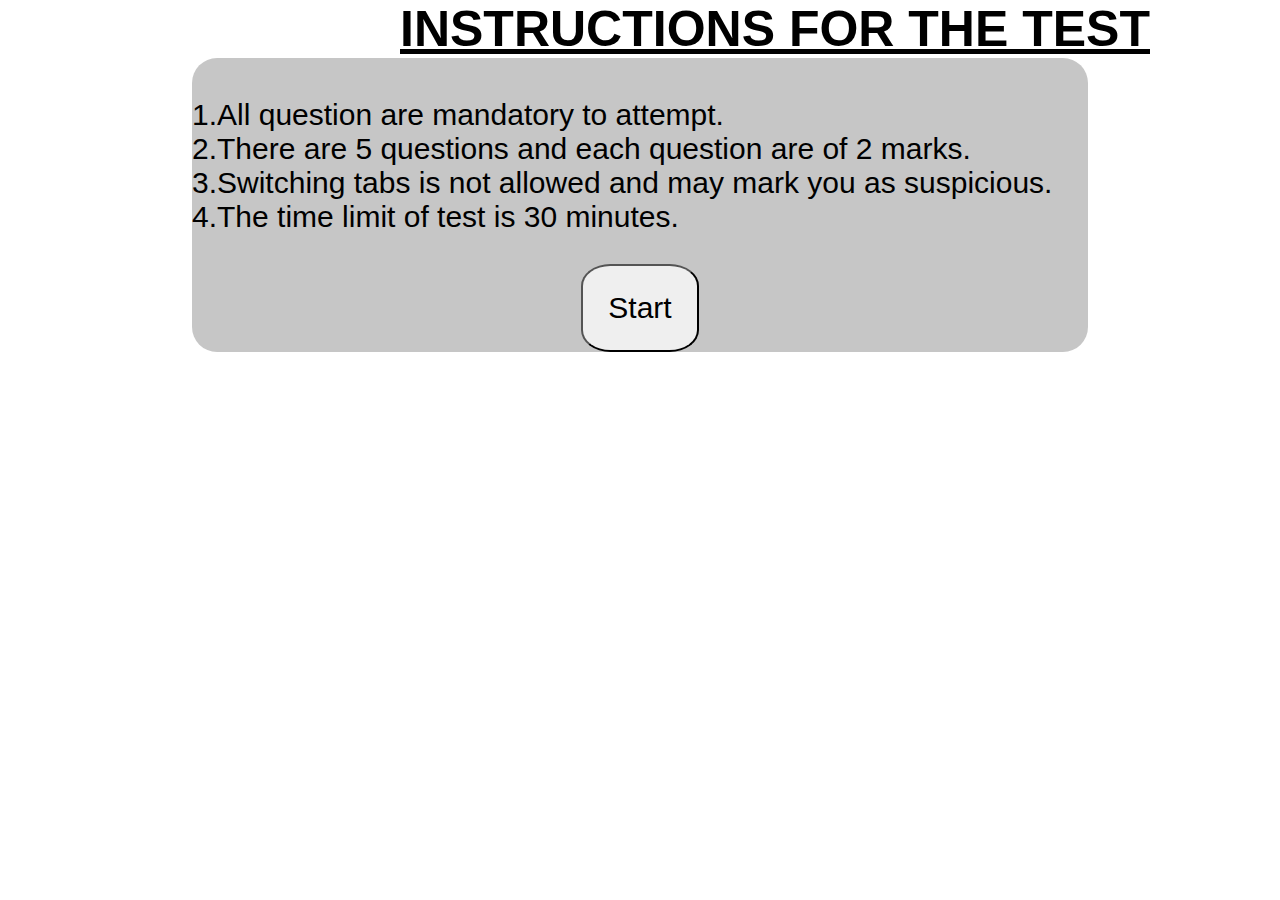
<file: login.html>
<!DOCTYPE html>
<html lang="en">
<head>
    <meta charset="UTF-8">
    <meta http-equiv="X-UA-Compatible" content="IE=edge">
    <meta name="viewport" content="width=device-width, initial-scale=1.0">
    <title>Document</title>
</head>
<body>
    <div class="login">
    <link rel="stylesheet" type="text/css" href="color.css">
    <div class="heading"><h1>INSTRUCTIONS FOR THE TEST</h1></div>
    <div class="box">
   <div class="instruction-box"><div class="instruction"><p>1.All question are mandatory to attempt.<br>2.There are 5 questions and each question are of 2 marks.<br>3.Switching tabs is not allowed and may mark you as suspicious.<br>4.The time limit of test is 30 minutes. </p></div></div> 
    <a href="start.html"><button class="startButton">Start</button></a></div>
</div>
    
</body>
</html>
</file>
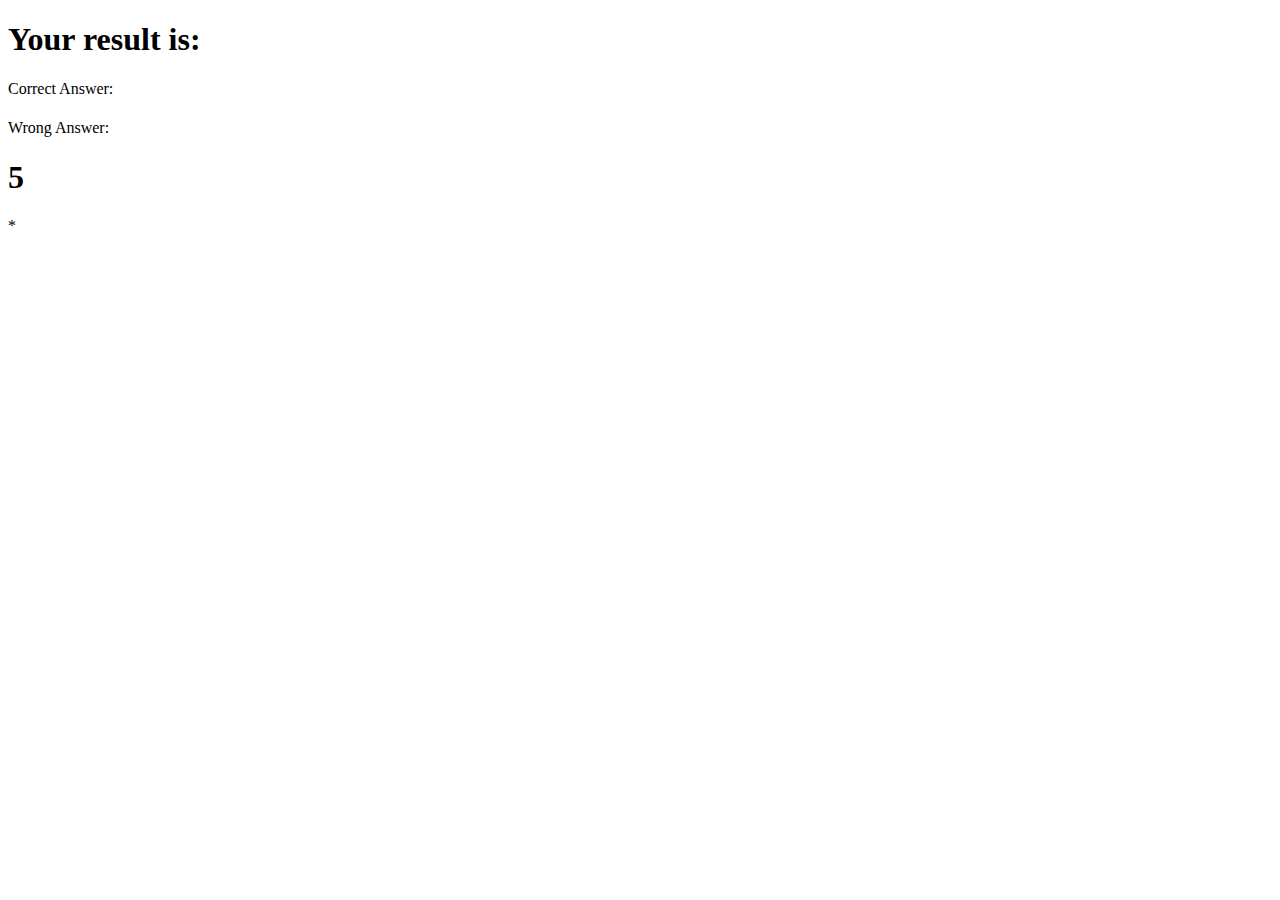
<file: result.html>
<!DOCTYPE html>
<html lang="en">
<head>
    <meta charset="UTF-8">
    <meta http-equiv="X-UA-Compatible" content="IE=edge">
    <meta name="viewport" content="width=device-width, initial-scale=1.0">
    <title>Document</title>
</head>
<body>
  <h1>Your result is:</h1>
  Correct Answer:<h1>3</h1>
 Wrong Answer:<h1>0</h1>


    <script>
        let total_question=5;
document.getElementsByTagName("h1")[1].innerText=localStorage.getItem("Correct");
document.getElementsByTagName("h1")[2].innerText=total_question - localStorage.getItem("Correct");
    
    </script>
</body>
</html>*
</file>
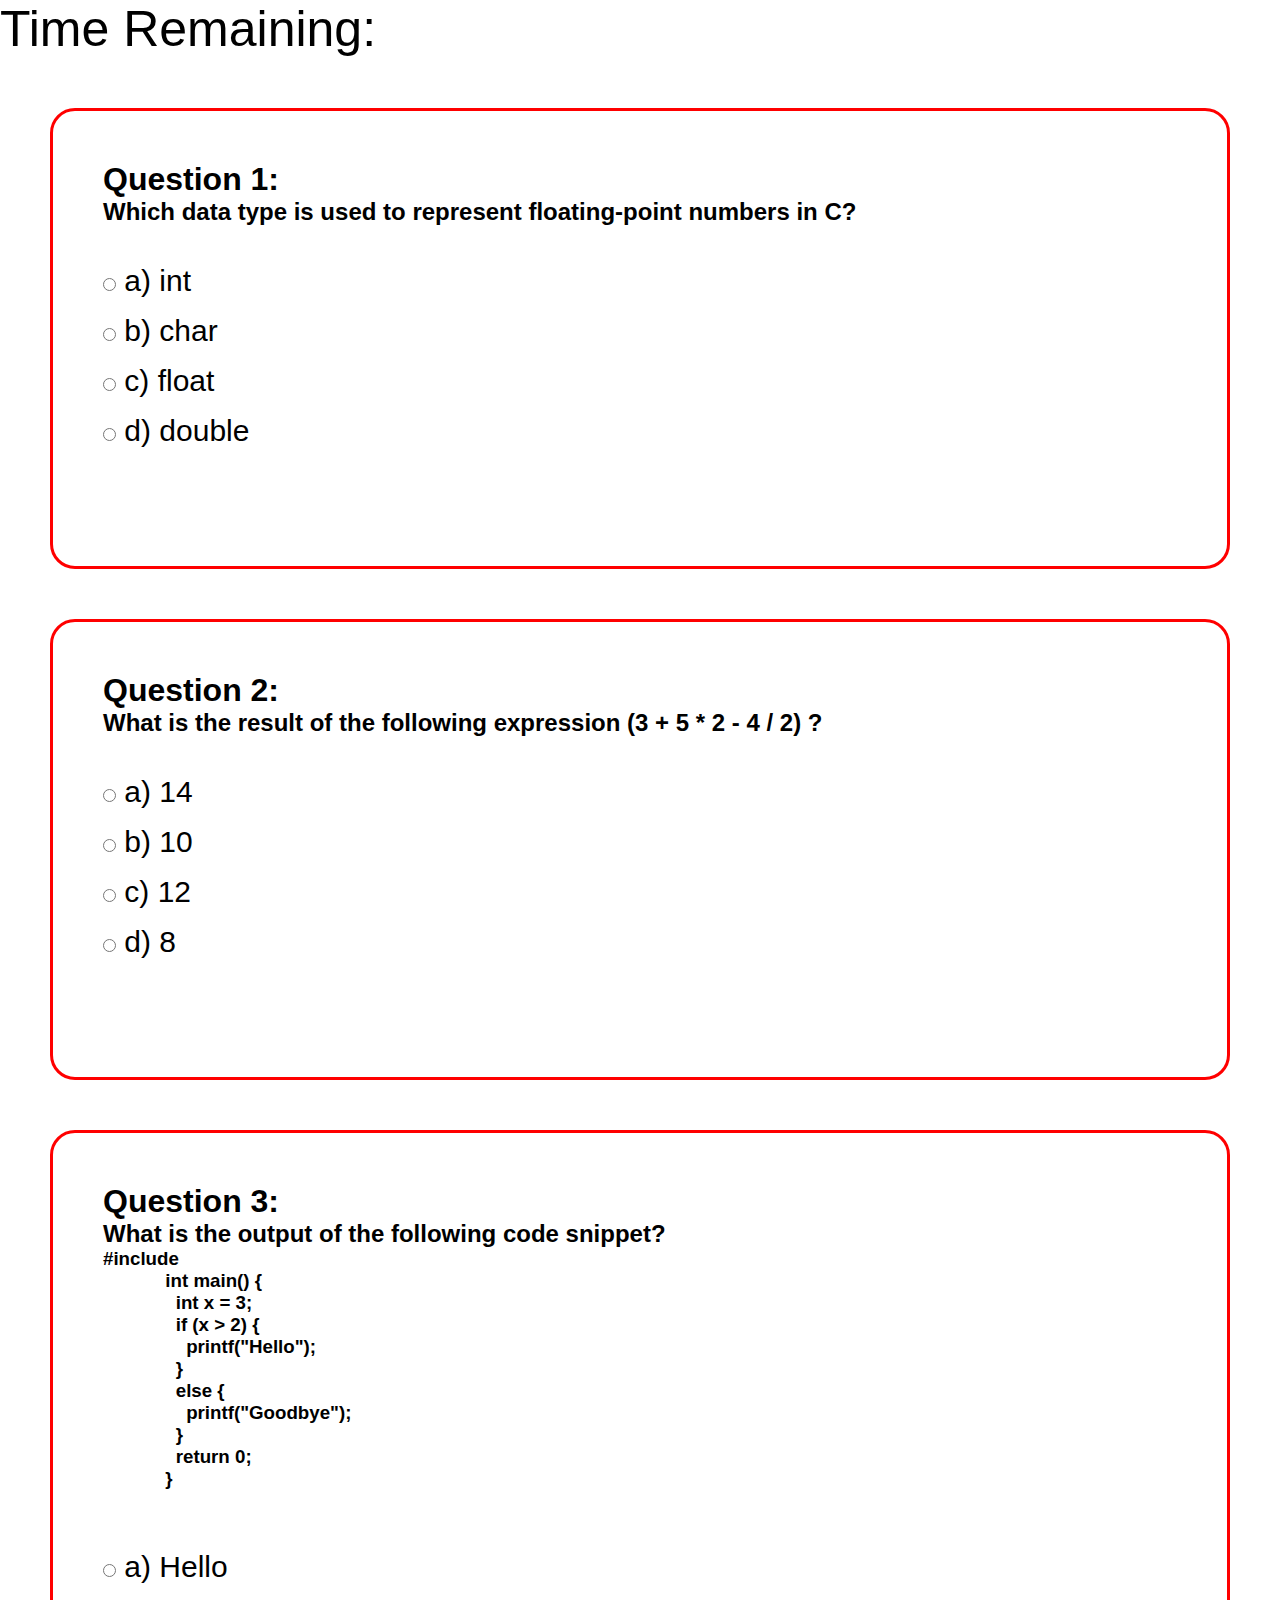
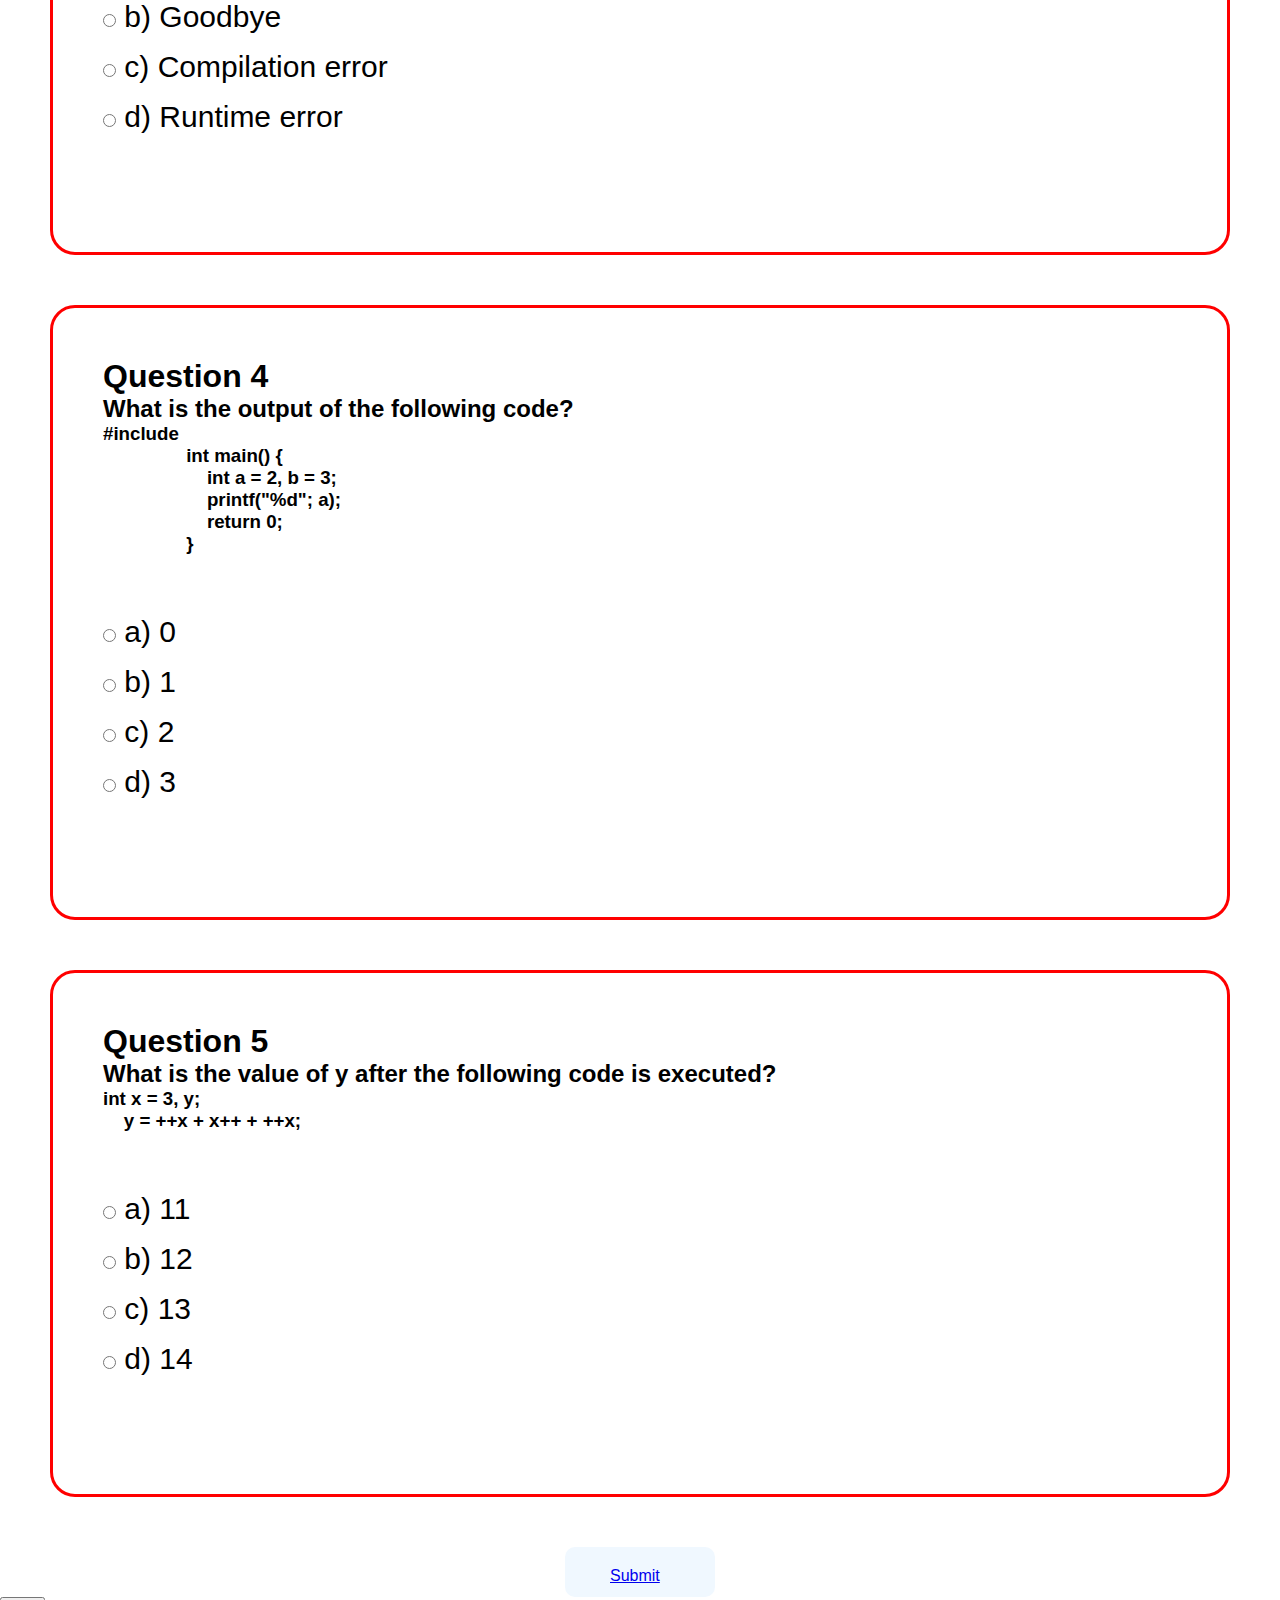
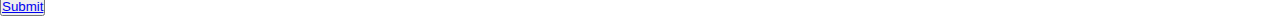
<file: start.html>
<!DOCTYPE html>
<html lang="en">
<head>
    <meta charset="UTF-8">
    <meta http-equiv="X-UA-Compatible" content="IE=edge">
    <meta name="viewport" content="width=device-width, initial-scale=1.0">
    <link rel="stylesheet" type="text/css" href="color.css">
    <title>Document</title>
    
</head>
<body>
 <div class="start">
  
<form action="submit-test.php" method="post" id="test-form">
    <p class="time">Time Remaining: <span id="timer"></span></p>
    <div class="border">
        <h1>Question 1:</h1>
        <h2> Which data type is used to represent floating-point numbers in C?</h2>
        <div class="option"><label>
            <input type="radio" name="q1" value="option1">
            a) int
          </label>
          
          <label>
            <input type="radio" name="q1" value="option2">
            b) char
            
          </label>
          <label>
            <input type="radio" name="q1" value="option3">
            c) float
            
          </label>
          
          <label>
            <input type="radio" name="q1" value="option4">
            d) double
          </label></div>
        </div> 
        <div class="border">
          <h1>Question 2:</h1>
          <h2>What is the result of the following expression (3 + 5 * 2 - 4 / 2)  ?</h2>
          <div class="option"> 
            <label>
            <input type="radio" name="q2" value="option1">
            a) 14
          </label>
          
          <label>
            <input type="radio" name="q2" value="option2">
            b) 10
            
          </label>
          <label>
            <input type="radio" name="q2" value="option3">
            c) 12
            
          </label>
          
          <label>
            <input type="radio" name="q2" value="option4">
            d) 8
          </label></div>
        </div>
        <div class="border">
          <h1>Question 3: </h1>
          <h2>What is the output of the following code snippet?</h2>
          <pre><h3 style="color:black">#include <stdio.h>
            int main() {
              int x = 3;
              if (x > 2) {
                printf("Hello");
              }
              else {
                printf("Goodbye");
              }
              return 0;
            }
            </h3></pre>
            <div class="option">
                <label>
                <input type="radio" name="q3" value="option1">
                a) Hello
              </label>
              
              <label>
                <input type="radio" name="q3" value="option2">
                b) Goodbye
                
              </label>
              <label>
                <input type="radio" name="q3" value="option3">
                c) Compilation error
                
              </label>
              
              <label>
                <input type="radio" name="q3" value="option4">
                d) Runtime error
              </label></div>
            </div>
            <div class="border">
              <h1>Question 4</h1>
              <h2>What is the output of the following code?</h2>
              <pre><h3 style="color:black">#include <stdio.h>
                int main() {
                    int a = 2, b = 3;
                    printf("%d"; a);
                    return 0;
                }
                </h3></pre>
                <div class="option"><label>
                    <input type="radio" name="q4" value="option1">
                    a) 0
                  </label>
                  
                  <label>
                    <input type="radio" name="q4" value="option2">
                    b) 1
                    
                  </label>
                  <label>
                    <input type="radio" name="q4" value="option3">
                    c) 2
                    
                  </label>
                  
                  <label>
                    <input type="radio" name="q4" value="option4">
                    d) 3
                  </label></div>
                  </div>
                
                <div class="border">
                  <h1>Question 5</h1>
                  <h2>What is the value of y after the following code is executed?</h2>
                  <pre><h3 style="color:black">int x = 3, y; 
    y = ++x + x++ + ++x;
                    </h3></pre>
                    <div class="option"><label>
                        <input type="radio" name="q5" value="option1">
                        a) 11
                      </label>
                      
                      <label>
                        <input type="radio" name="q5" value="option2">
                        b) 12
                        
                      </label>
                      <label>
                        <input type="radio" name="q5" value="option3">
                        c) 13
                        
                      </label>
                      
                      <label>
                        <input type="radio" name="q5" value="option4">
                        d) 14
                      </label></div>
                    </div>
                    <div class="submitbtn"><a href="submit.html">Submit</a></div>
                    <!-- <input class="yo" type="submit" value="Submit" id="submit-btn" href="submit.html"> -->
                  </div>


                    
                  <button>
                    <a href="result.html" id="btn">Submit</a>
              
                  </button>
                <!-- <button >submit</button> -->

                    
</form>
                  
                

<script src ="script.js"></script>      
</body>
</html>
</file>
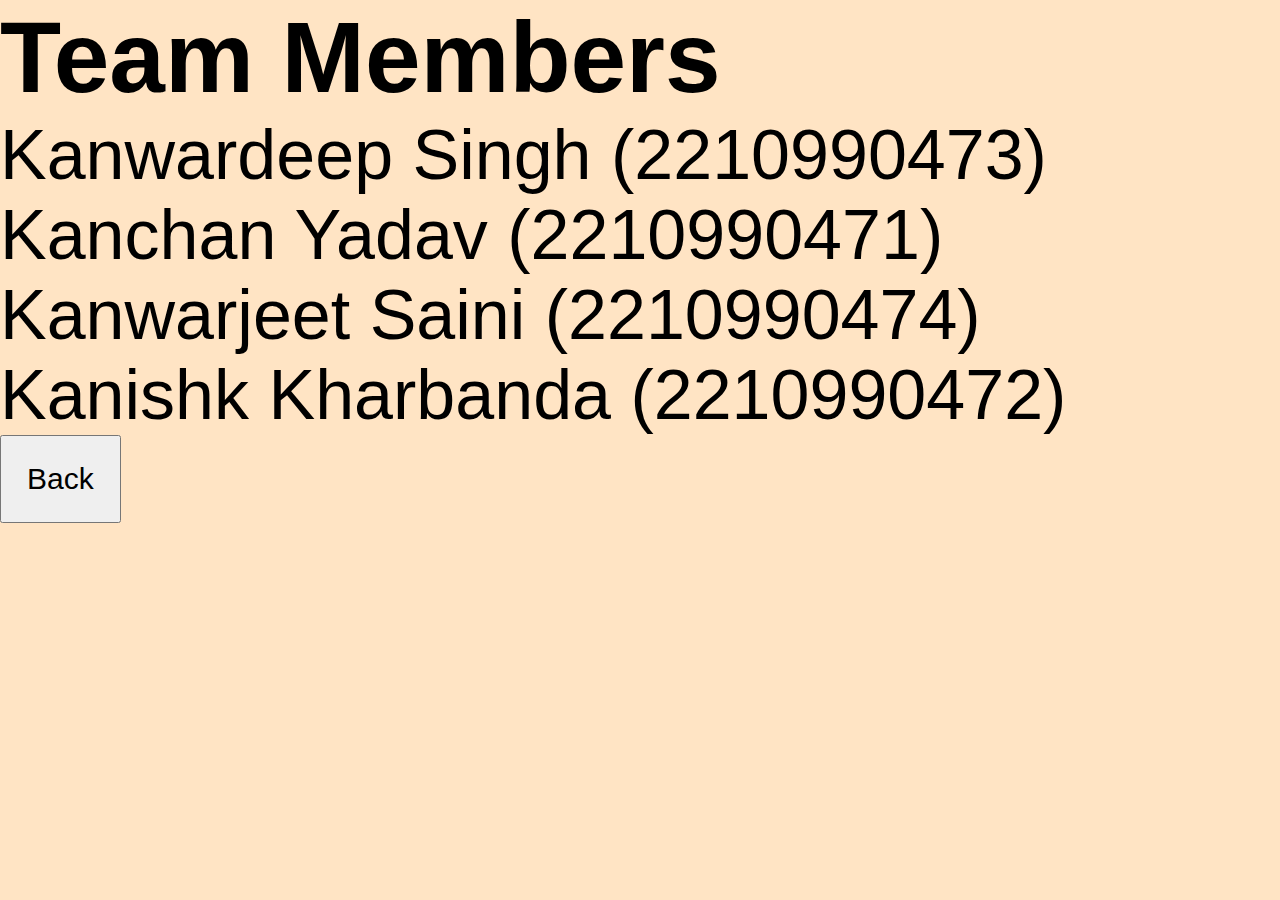
<file: team.html>
<!DOCTYPE html>
<html lang="en">
<head>
    <link rel="stylesheet" type="text/css" href="color.css">
    <meta charset="UTF-8">
    <meta http-equiv="X-UA-Compatible" content="IE=edge">
    <meta name="viewport" content="width=device-width, initial-scale=1.0">
    <title>Document</title>
</head>
<body style="background-color:bisque">
    <h1 style="font-size:100px">Team Members</h1>
    <p style="font-size: 70px">Kanwardeep Singh (2210990473)<br>Kanchan Yadav (2210990471)<br>Kanwarjeet Saini (2210990474)<br>Kanishk Kharbanda (2210990472)</p>
    <a href="index.html" ><button id="backBtn" class="button1" >Back</button></a>


    
</body>
</html>
</file>
<file: color.css>
*{

    margin: 0;

    padding: 0;

    box-sizing: border-box;

    font-family: sans-serif;
    

}

.navbar{

    display: inline-flex;

    width: 100%;

    height: 120px;

    background: #b22222;

}

.navbar .logo {

    height: 100px;

    width: 100px;

    margin-left: 40px;

}

.navbar .logo img{

    height: 80px;

    width: 80px;

    margin-top: 18px;

    border-radius: 50%;

}

.navbar .title h1{

    color: white;

    font-size: 28px;

    margin: 20px;
    margin-top: 0px;

}

.navbar .title p{

    color: white;

    margin: 20px;

    font-size: 22px;

}

.navbar .list{

    margin-top: 70px;

    margin-left: 50px;

}

.navbar .list a{

    color: white;

    text-decoration: none;

    font-size: 20px;

    margin-left: 40px;

}

.main{

    margin-left: 40%;

    margin-top: 1.5%;

}

.main h1{

    color:  #b22222;

    padding: 20px;

}

.main input{

    outline: none;

    padding: 2px;

    height: 25px;

    width: 300px;

}

.main button{

    color: white;

    background: #b22222;

    width: 100px;

    height: 25px;

    cursor: pointer;

    border :none;

    outline: none;

    font-size: 20px;

}

.main a{

    text-decoration: none;

}

.footer{

    display: inline-flex;

    width: 100%;

    height: 90px;

    background: #b22222;

    margin-top: 20px;

}

.footer .t2 h2{

    color: white;

    font-size: 20px;

    margin-left: 30px;

    padding-top: 10px;

}

.footer .t2 p{

    color: white;

    margin-left: 30px;

}

.footer .contact{

    margin-left: 600px;

    padding-top: 10px;

}

.footer .contact p{

    color: white;

}
.button1{
    height: auto;
    width: auto;
    padding: 25px;
    font-size: 30px;
    box-sizing: border-box;
}
.heading{
    margin-left: 400px;
    font-size: 25px;
    text-decoration: underline ;
}
.instruction{
    padding-top:40px ;
    font-size: 30px;
    
}
.instruction-box{
    margin: 0 auto;
    box-sizing: border-box;
    text-align: start;
    width: auto;
    
}
.startButton{
    height: auto;
    width: auto;
    padding: 25px;
    font-size: 30px;
    box-sizing: border-box;
    margin-top: 30px;
    border-radius: 25%;
}
.box{
    height: auto;
    width: 70%;
    background-color: rgba(128, 128, 128, 0.446);
    margin: auto;
    box-sizing: border-box;
    align-items: center;
    text-align: center;
    border-radius: 25px;
    
}
.option{
    font-size: 30px;
    display: flex;
    flex-direction: column;
    line-height: 50px;
    padding-top: 30px;
    padding-bottom: 60px;

}
.border{
    
   border: 3px solid red;
   border-radius: 25px;
   margin: 50px;
   padding:50px;
   background-repeat: no-repeat;
   background-image: url(https://cdn.discordapp.com/attachments/1097398594748821549/1101037779992977488/Untitled_design.png);
   background-size: cover;
}
.time{
    font-size: 50px;
}
.yo{
    height: auto;
    width: auto;
    padding: 25px;
    font-size: 30px;
    box-sizing: border-box;
    margin-top: 30px;
    margin-left: 650px;
}
.login{
    width: 100%;
    height: 100vh;

    background-image: url(https://cdn.discordapp.com/attachments/1097398594748821549/1101014897334165594/What-makes.jpg);
    background-size: cover;
}
.start{
    width: 100%;
    height: auto;

    
   
 
    

}
.submitbtn{
    width: 150px;
    height: 50px;
    padding-left: 45px;
    padding-top: 20px;
    background-color:aliceblue;
    border-color: black;
    margin-left:auto;
    margin-right: auto;
    border-radius: 10px;
}
</file>
